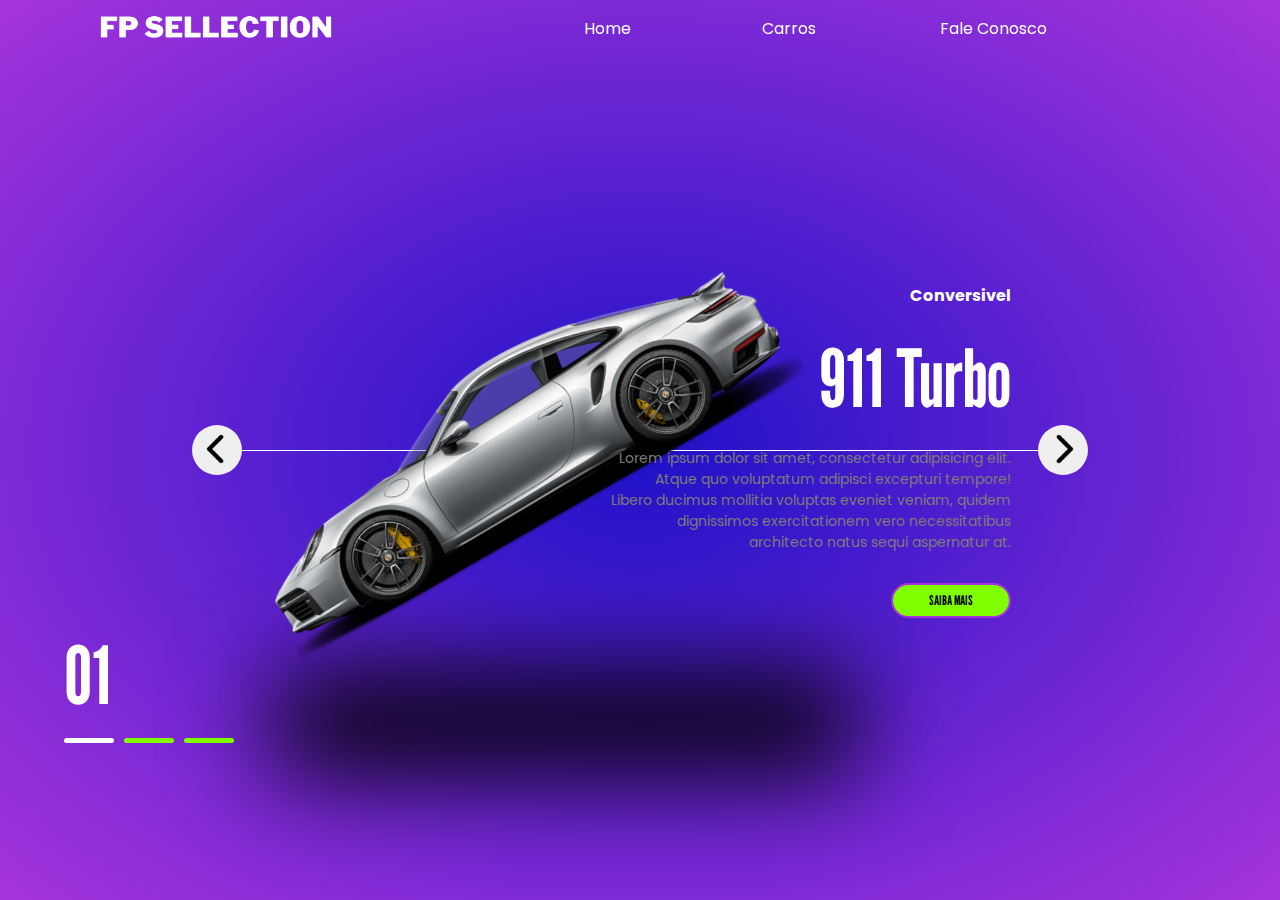
<file: Projetos Carros/index.html>
<!DOCTYPE html>
<html lang="pt-br">

<head>

  <meta charset="UTF-8">
  <meta name="viewport" content="width=device-width, initial=scale=1.0">
  <link rel="preconnect" href="https://fonts.googleapis.com">
  <link rel="preconnect" href="https://fonts.gstatic.com" crossorigin>
  <link
    href="https://fonts.googleapis.com/css2?family=League+Gothic&family=Poppins:ital,wght@0,100;0,200;0,300;0,400;0,500;0,600;0,700;0,800;0,900;1,100;1,200;1,300;1,400;1,500;1,600;1,700;1,800;1,900&display=swap"
    rel="stylesheet">
  <link rel="preconnect" href="https://fonts.googleapis.com">
  <link rel="preconnect" href="https://fonts.gstatic.com" crossorigin>
  <link
    href="https://fonts.googleapis.com/css2?family=Poppins:ital,wght@0,100;0,200;0,300;0,400;0,500;0,600;0,700;0,800;0,900;1,100;1,200;1,300;1,400;1,500;1,600;1,700;1,800;1,900&display=swap"
    rel="stylesheet">
  <link rel="stylesheet" href="style.css">
  <title>FP selecttion</title>
</head>

<body>
  <header>
    <img src="./img/logo.png" alt="FP logo">
    <nav>
      <ul>
        <li>Home</li>
        <li>Carros</li>
        <li>Fale Conosco</li>
      </ul>
    </nav>
  </header>

  <section class="container">
    <div class="lista">

      <div class="item active">
        <div class="car-img">
          <img src="./img/1.png" alt="imagem carro">
        </div>
        <div class="content">
          <p class="car-information">
           Conversivel
          </p>
          <h2>
            911 Turbo
          </h2>
          <p class="description">
            Lorem ipsum dolor sit amet, consectetur adipisicing elit. Atque quo voluptatum adipisci excepturi tempore!
            Libero ducimus mollitia voluptas eveniet veniam, quidem dignissimos exercitationem vero necessitatibus
            architecto natus sequi aspernatur at.
          </p>

          <button class="information">Saiba Mais</button>
        </div>
      </div>

      <div class="item">
        <div class="car-img">
          <img src="./img/2.png" alt="imagem carro">
        </div>
        <div class="content">
          <p class="car-information">
            Único Dono
          </p>
          <h2>
            Ferrari
          </h2>
          <p class="description">
            Lorem ipsum dolor sit amet, consectetur adipisicing elit. Atque quo voluptatum adipisci excepturi tempore!
            Libero ducimus mollitia voluptas eveniet veniam, quidem dignissimos exercitationem vero necessitatibus
            architecto natus sequi aspernatur at.
          </p>

          <button class="information">Saiba Mais</button>
        </div>
      </div>

      <div class="item">
        <div class="car-img">
          <img src="./img/3.png" alt="imagem carro">
        </div>
        <div class="content">
          <p class="car-information">
            2015
          </p>
          <h2>
            Lamborghini
          </h2>
          <p class="description">
            Lorem ipsum dolor sit amet, consectetur adipisicing elit. Atque quo voluptatum adipisci excepturi tempore!
            Libero ducimus mollitia voluptas eveniet veniam, quidem dignissimos exercitationem vero necessitatibus
            architecto natus sequi aspernatur at.
          </p>

          <button class="information">Saiba Mais</button>
        </div>
      </div>


      
    </div>


    <div class="arrows">
      <button id="prev"><img src="./img/arrow (1).png" alt="seta para a direita"></button>
      <button id="next"><img src="./img/arrow (1).png" alt="seta para a esquerda"></button>
    </div>

    <div class="indicators">
      <div class="number">01</div>
      <ul>
        <li class="active"></li>
        <li></li>
        <li></li>
      </ul>
    </div>
  </section>

  <script src="./script.js"></script>
</body>

</html>
</file>
<file: Projetos Carros/style.css>
*{
    margin: 0;
    padding: 0;
    box-sizing: border-box;
    list-style: none;
    font-family: "Poppins", sans-serif;
}

body{
    background-color: #000;
    color: #fff;
    font-size: 16px;
    overflow: hidden;
}

header{
  position: fixed;
  left: 50%;
  width: 85vw;
  align-items: center;
  transform: translateX(-50%);
  display: grid;
  grid-template-columns: 1fr 600px;
  gap: 90px;
  z-index: 2;

    & img{
        width: 240px;
    }

    & nav{
     & ul {
       display: grid;
       grid-template-columns: repeat(3, 178px);
     }
}
}

section{
    background-image: radial-gradient(  rgb(29, 17, 199), #a634db);
    height: 100vh;
    position: relative;

    & .lista{
        width: 65vw;
        margin: auto;
        height: 100%;
        position: relative;

        & .item{
            position: absolute;
            inset: 0;

            & .car-img{
                position: absolute;
                top: 50%;
                width: 65%;
                transform: translateY(-60%);

                & img{
                    width: 100%;
                    transform: rotate(-20deg);
                }
            }

            & .content{
               position: absolute;
               right: 45px;
               width: 70%;
               height: 100%;
               display: flex;
               flex-direction: column;
               justify-content: center;
               align-items: end;
               gap: 30px;

               & .car-information{
                 font-weight: bold;
               }

               & h2{
                font-size: 5em;
                line-height: 1em;
                font-family: "League Gothic", sans-serif;
               }

               & .description{
                  color: #7e7b7b;
                  font-size: 14px;
                  text-align: right;
                  max-width: 400px;
               }

               & .information{
                 border-radius: 30px;
                 height: 35px;
                 width: 120px;
                 text-transform: uppercase;
                 border: 2px solid #a634db;
                 background-color: chartreuse;
                 color: #000;
                 cursor: pointer;
                 font-weight: bold;
                 font-family: "League Gothic", sans-serif;
               }
            }
        }

          &::before{
            content: '';
            position: absolute;
            width: 100%;
            height: 200px;
            top: 50%;
            border-top: 1px solid #fff;
          }

    }

    .arrows{
      width: 70vw;
      position: absolute;
      top: 50%;
      left: 50%;
      transform: translate(-50%, -25px);
      display: flex;
      justify-content: space-between;

        & button:nth-child(1){
              & img{
                transform: scale(-1);
              }
        }
        & button{
          top: 60%;
          width: 50px;
          height: 50px;
          border-radius: 50%;
          border: none;
          cursor: pointer;

           & img{
              width: 30px;
              margin-top: 4px;
              cursor: pointer;
           }

           &:hover{
            background-color: chartreuse;
           }
        }
    }

    .indicators{
       position: absolute;
       top: 65%;
       left: 50%;
       transform: translateX(-50%);
       height: 200px;
       width: 90vw;
       display: flex;
       flex-direction: column;
       justify-content: center;
       gap: 15px;

       & .number{
        font-size: 5em;
        font-family: "League Gothic", sans-serif;
       }
       & ul{
         display: flex;
         gap: 10px;
       }
       & li{
         width: 50px;
         height: 5px;
         background-color: chartreuse;
         border-radius: 5px;
         transition: 0.5s;
       }

       & .active{
        background-color: #fff;
       }
    }
}

section{



  & .lista{

    --cauculetion: 1;

    & .item{
       transform: translateX(calc 100vw * var(cauculetion));
       transition: 0.5s;
       opacity: 0;

      & .car-img{
          
        & img{
          transform: rotate(0);
          transition: 0.5s;
          transition-delay: 0.3s;
        }
      }

      & .content{
        
        & .car-information, h2, .description, .information{
          transform: translateX(calc 200px * var(cauculetion));
          transition: 0.7s;
          transition-delay: 0.3s;
          opacity: 0;
        }

        & h2{
          transition-delay: 0.5s;
        }

        & .description{
          transition-delay: 0.7s;
        }

        & .information{
          transition-delay: 0.9s;
        }
      }
    }

    & .active{
      transform: translateX(0);
       transition: 0.5s;
       opacity: 1;

       & .car-img{
          position: absolute;
          top: 50%;
          transform: translateY(-50%);
          width: 70%;
        & img{
          width: 100%;
          transform: rotate(-30deg);
        }

        &::before{
           content: '';
           position: absolute;
           background-color: #000;
           width: 100%;
           height: 100px;
           top: 150%;
           left: 50px;
           border: 50%;
           filter: blur(50px);
        }

      }

       & .content{
        
        & .car-information, h2, .description, .information{
          transform: translateX(0);
          opacity: 1;
        }
    }

  }
}
}
</file>
